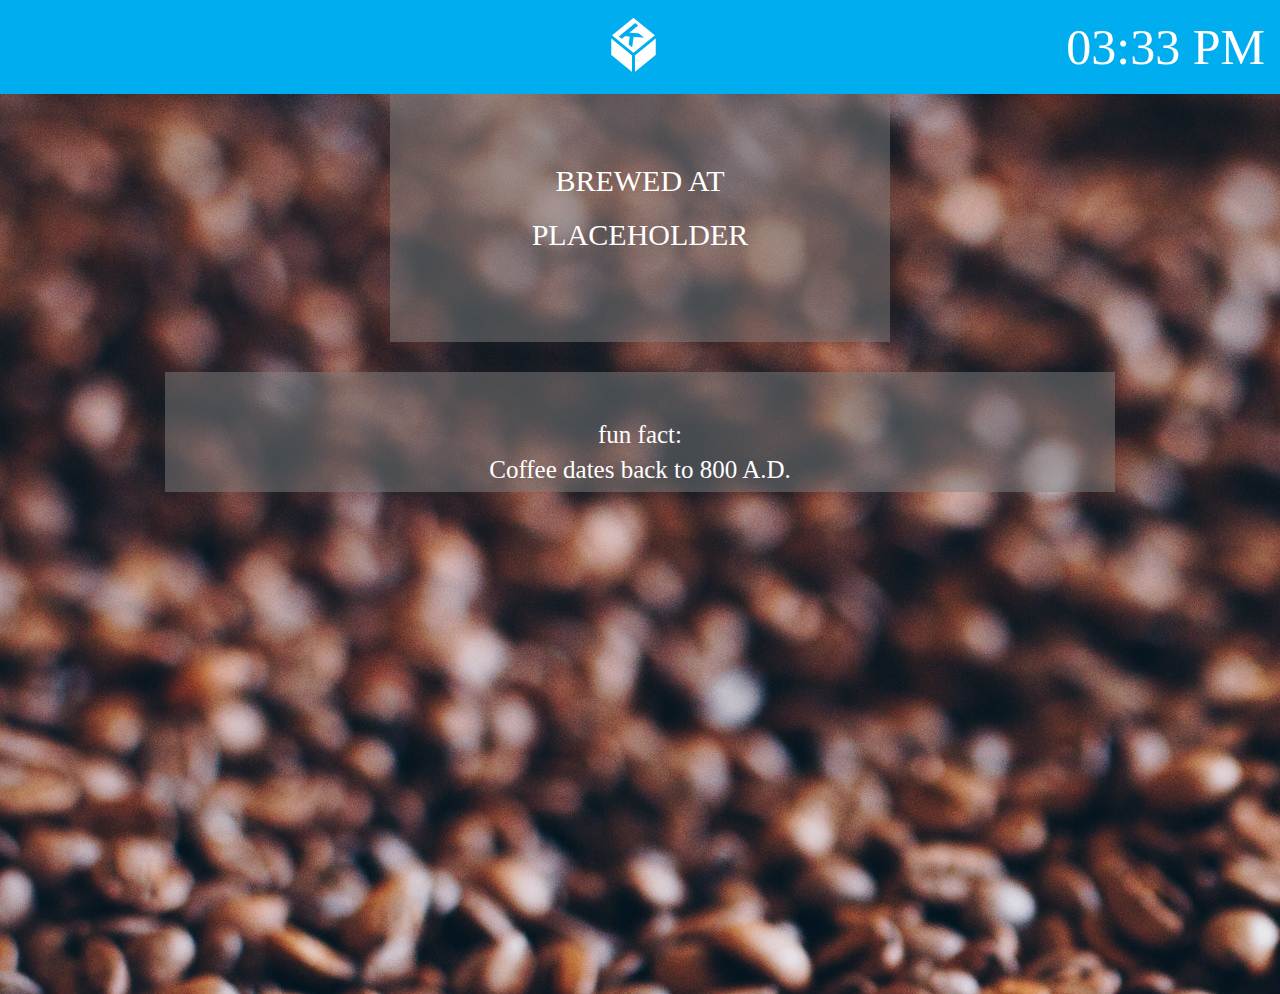
<file: index.html>
<!DOCTYPE html>
<html lang="en">
    <head>
        <meta charset="utf-8">
        <meta name="viewport" content="width=device-width, initial-scale=1"> 
        <title></title>
        <link rel="stylesheet" href="styles.css">
        <script src="js/time.js"></script>
        <script src="js/day.js"></script>
        <script src="js/date.js"></script>
    </head>
    <body>

        <div class="header">

            <div class="date-cont">

           <div class="date">

            <p id="day"></p>
            <p id="date-normal"></p>

           </div>

            </div>

           <div class="logo">

            <a href="index.html">
            <img src="images/kegerator-logo copy.png" alt="Kinetic">
            </a>

           </div>

           <div class="time-cont">

            <p id="time"></p>

           </div>

        </div>

        <div class="bg"></div>

        <div class="main">

        <div class="brewed">

            <p>brewed at</p>
            <p id="brew-time">placeholder</p>
            
        </div>

        <div class="slider">

            <div class="item">

                <p>fun fact:</p>
                <p>Coffee dates back to 800 A.D.</p>

            </div>


            <div class="item">
    
                    <p>fun fact:</p>
                    <p>Coffee beans are seeds from cherry-like berries</p>
    
            </div>

                    

            <div class="item">
        
                    <p>fun fact:</p>
                    <p>You can eat coffee beans</p>
        
            </div>

                        

            <div class="item">
            
                    <p>fun fact:</p>
                    <p>There are two types of coffee beans, Arabica and Robusta</p>
            
            </div>

                            

            <div class="item">
                
                    <p>fun fact:</p>
                     <p>Brazil produces a third of the world's coffee</p>
                
            </div>

                                

            <div class="item">
                    
                    <p>fun fact:</p>
                    <p>Hawaii and California are the only two U.S. states that produce coffee</p>
                    
            </div>

                                    

            <div class="item">

                <p>fun fact:</p>
                <p>Espresso means "pressed out" in Italian, referring to the way it is made</p>

            </div>

                                        

            <div class="item">

                <p>fun fact:</p>
                <p>The world's most expensive coffee can cost more than $600 per pound</p>

            </div>

                                           

            <div class="item">

                <p>fun fact:</p>
                <p>Multiple people have tried to ban coffee thoughout history</p>

            </div>

                                                

            <div class="item">

                <p>fun fact:</p>
                <p>You can overdose on coffee by drinking at least 30 cups in a short period of time</p>

            </div>

                                                    

            <div class="item">

                <p>fun fact:</p>
                <p>The average person in Finland goes through 27.5 pounds of coffee per year</p>

            </div>

                                                        

            <div class="item">

                <p>fun fact:</p>
                <p>Research has found drinking 3 to 4 cups per day leads to a longer lifespan</p>

            </div>

                                                           

            <div class="item">

                <p>fun fact:</p>
                <p>The world record for the largest cup of coffee is 9 feet tall</p>

            </div>

                                                                

            <div class="item">

                <p>fun fact:</p>
                <p>Coffee was popularized in America by the Boston Tea Party</p>

            </div>

                                                                    

            <div class="item">

                <p>fun fact:</p>
                <p>Decaf contains 2 to 12 milligrams of caffeine</p>

            </div>

                                                                        

            <div class="item">

                <p>fun fact:</p>
                <p>The word coffee comes from the Arabic word wine</p>

            </div>

                                                                            

            <div class="item">

                <p>fun fact:</p>
                <p>Starbucks opens about 2 stores per day on average</p>

            </div>

                                                                                

            <div class="item">

                <p>fun fact:</p>
                <p>1 cup of black coffee = 1 calorie</p>

            </div>

                                                                                    

            <div class="item">

                <p>fun fact:</p>
                <p>It is reported that Teddy Roosevelt coined Maxwell House's slogan</p>

            </div>

                                                                                        

            <div class="item">

                <p>fun fact:</p>
                <p>There are 25,000 ways to order coffee at Dunkin' Doughnuts</p>

            </div>

            

            <div class="item">

                <p>fun fact:</p>
                <p>Coffee grounds act as exfoliators that can lift dead skin cells</p>

            </div>


            </div>

        </div>

    </body>
</html>
</file>
<file: styles.css>
html, body, div, span, applet, object, iframe,
h1, h2, h3, h4, h5, h6, p, blockquote, pre,
a, abbr, acronym, address, big, cite, code,
del, dfn, em, img, ins, kbd, q, s, samp,
small, strike, strong, sub, sup, tt, var,
b, u, i, center,
dl, dt, dd, ol, ul, li,
fieldset, form, label, legend,
table, caption, tbody, tfoot, thead, tr, th, td,
article, aside, canvas, details, embed, 
figure, figcaption, footer, header, hgroup, 
menu, nav, output, ruby, section, summary,
time, mark, audio, video {
	margin: 0;
	padding: 0;
	border: 0;
	font-size: 100%;
	font: inherit;
	vertical-align: baseline;
}

* {
    box-sizing: border-box;
}

body {
    width: 100%;
    
}

.header {
    padding: 15px;

    display: flex;
    align-items: center;

    background-color: #00adee;
    color: white;
}

.date-cont {
    width: 300px;
    text-align: center;
}

.theday {
    font-size: 50px;
}

.thedate {
    font-size: 25px;
}

.logo {
    width: 60px;
    margin-left: auto;
    margin-right: auto;
    display: block;
}

.time-cont {
    text-align: right;
    width: 300px;
    font-size: 50px;
}

.main {
    width: 100vw;
    height: 100vh;

    background-image: url("images/coffee.jpeg");
}

.content {
    position: absolute;
    margin-top: 10px;
    margin-left: 80px;
    padding: 90px;
}

.brewed {

    margin-left: auto;
    margin-right: auto;

    background-color: rgba(128, 128, 128, 0.5);

    padding: 70px;
    width: 500px;

    margin-bottom: 30px;

}

.brewed p {
    color: white;
    text-align: center;
    text-transform: uppercase;
    margin-bottom: 20px;
    font-size: 30px;
}

.slider {

    margin-left:auto;
    margin-right: auto;
    
    padding: 60px;
    height: 30px;
    width: 950px;

    background-color: rgba(128, 128, 128, 0.5);

    overflow: hidden;
}

.facts {
    border: 1px solid black;
}

.item {
    text-align: center;
    color: white;
    line-height: 5px;
}

.item p {
    font-size: 25px;
    margin-bottom: 30px;
}
</file>
